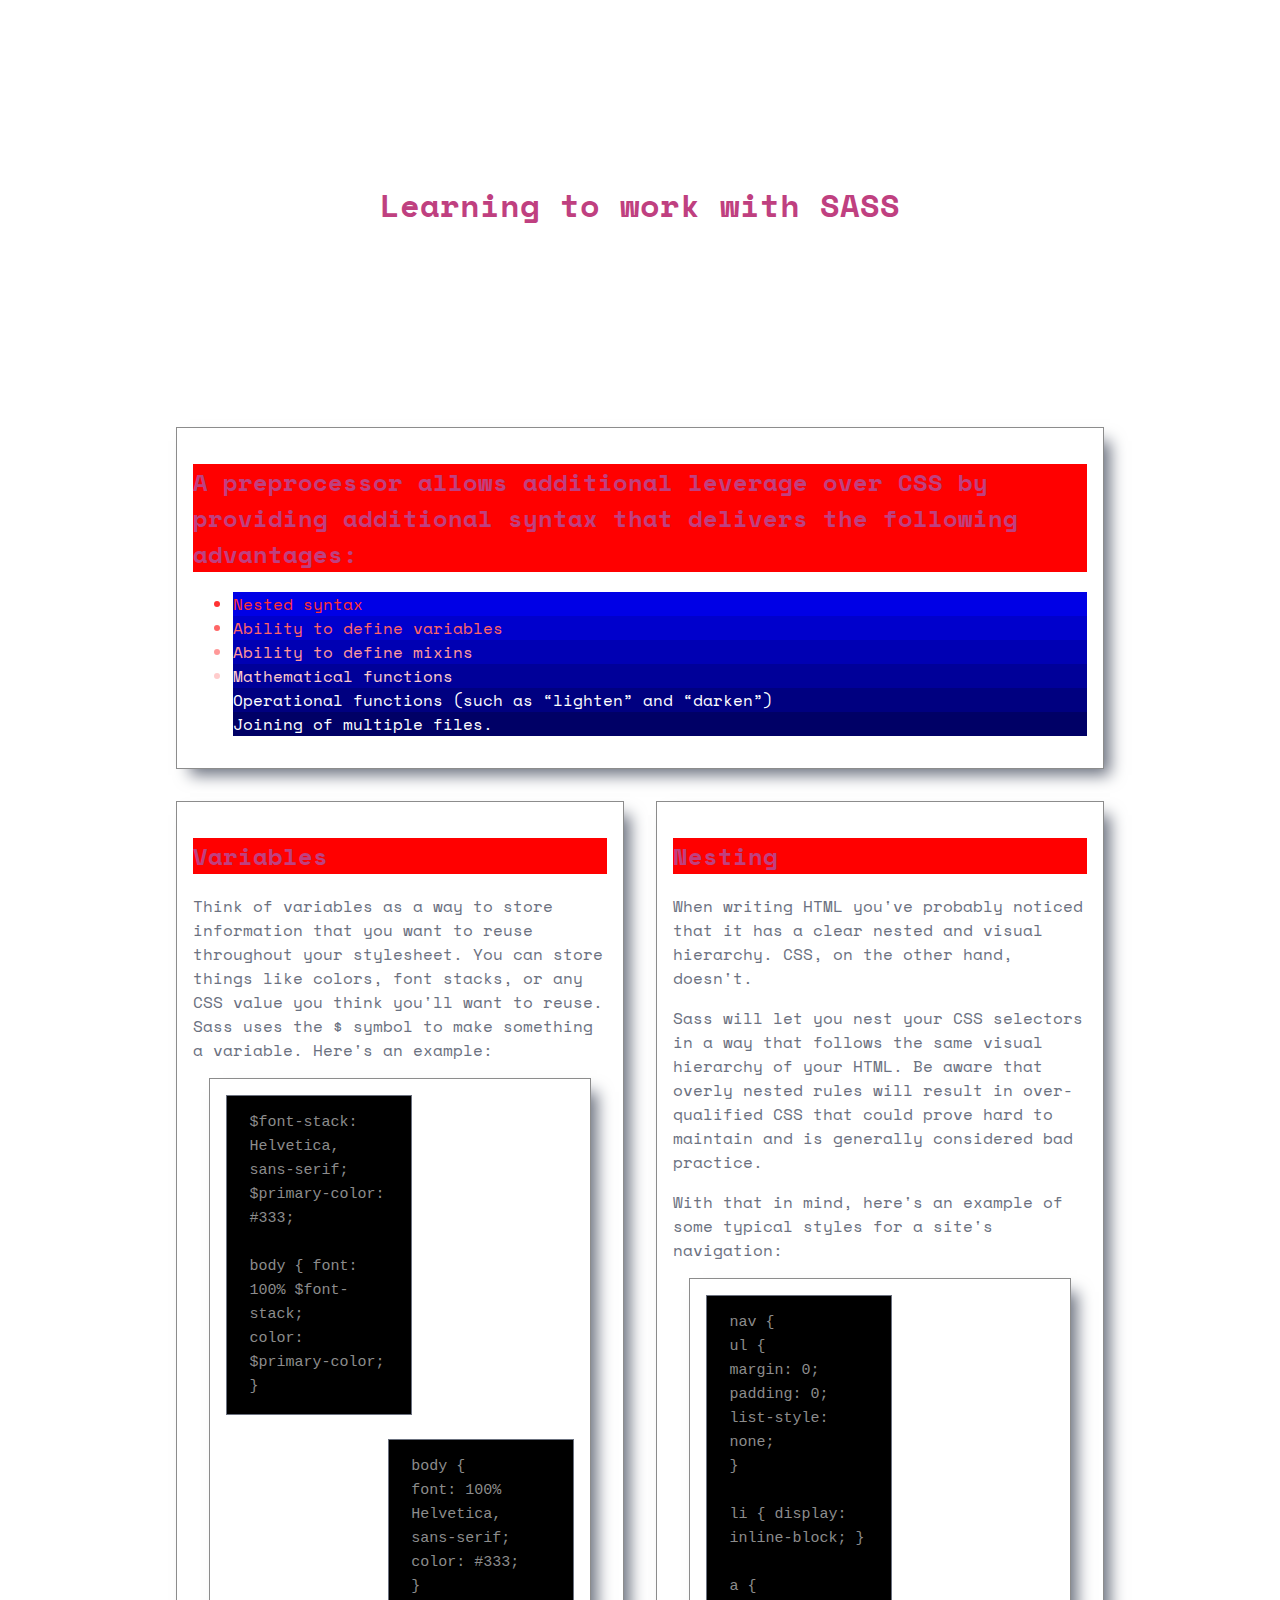
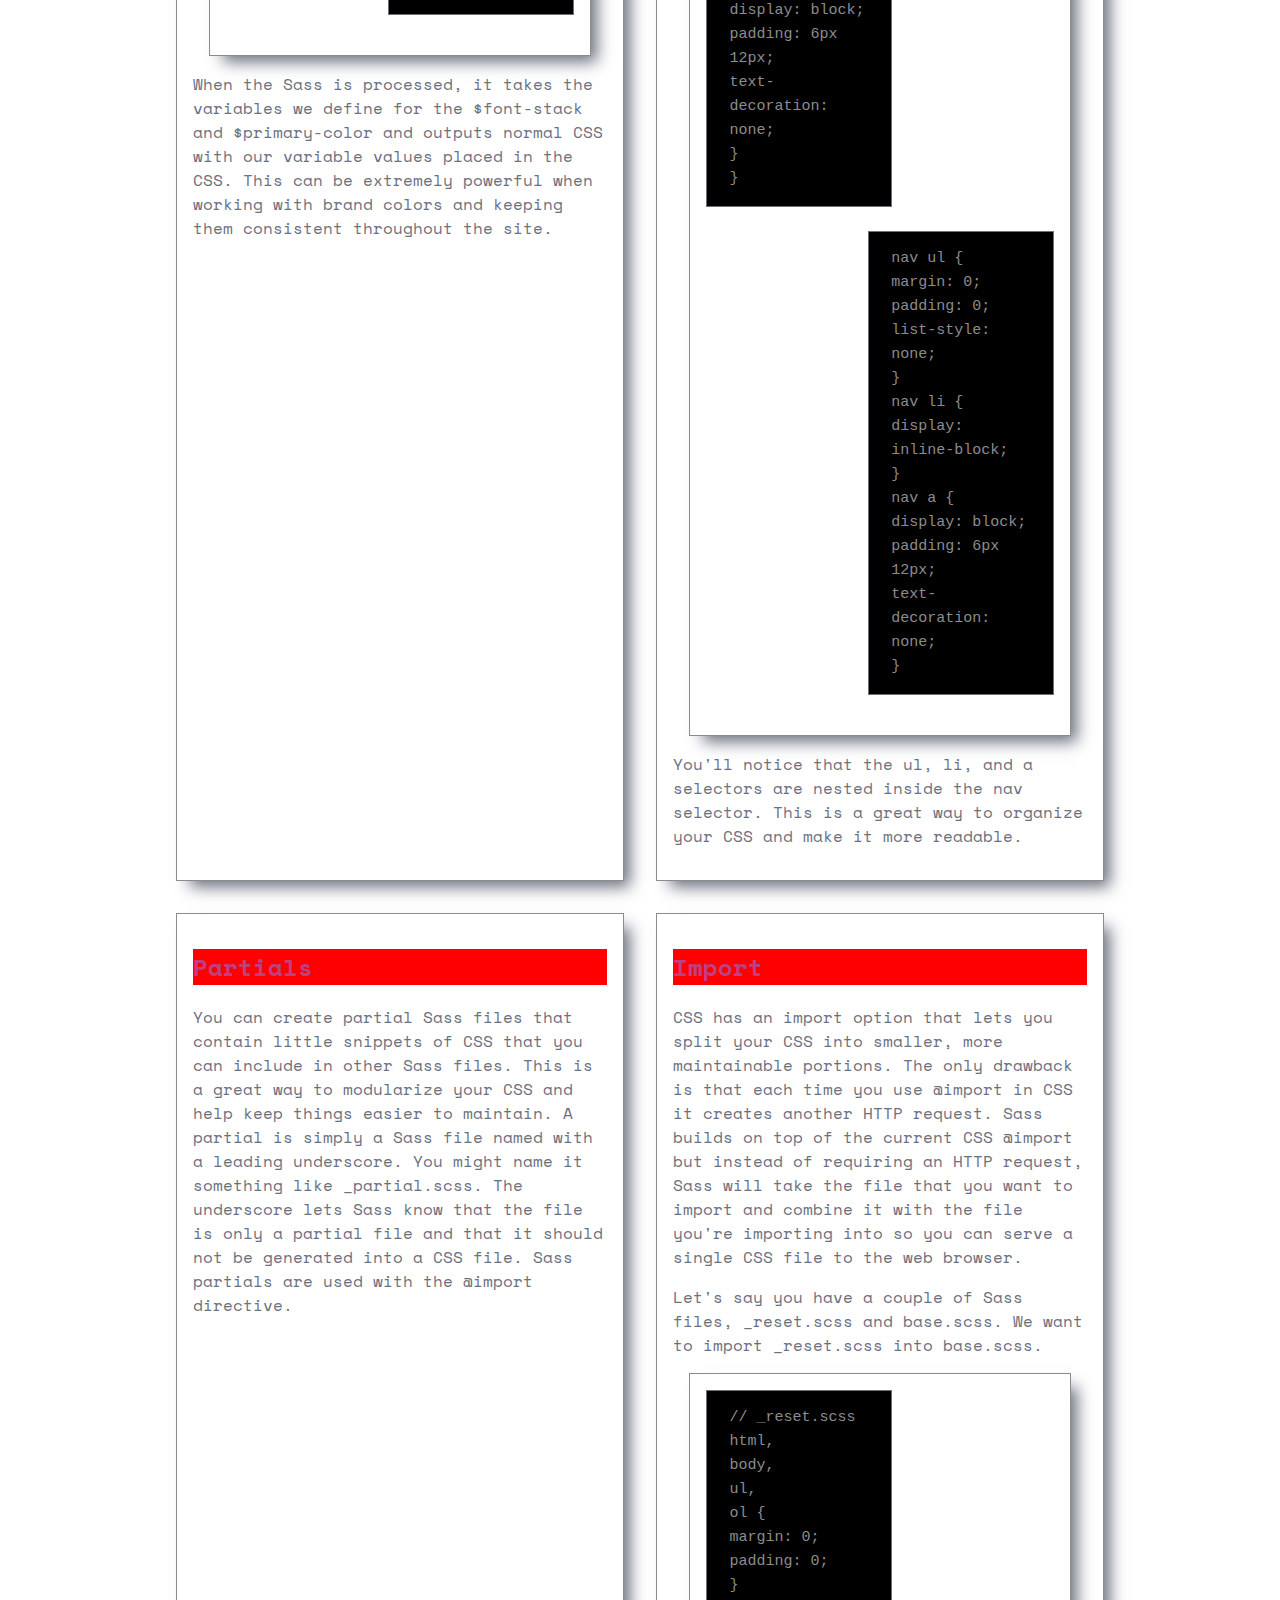
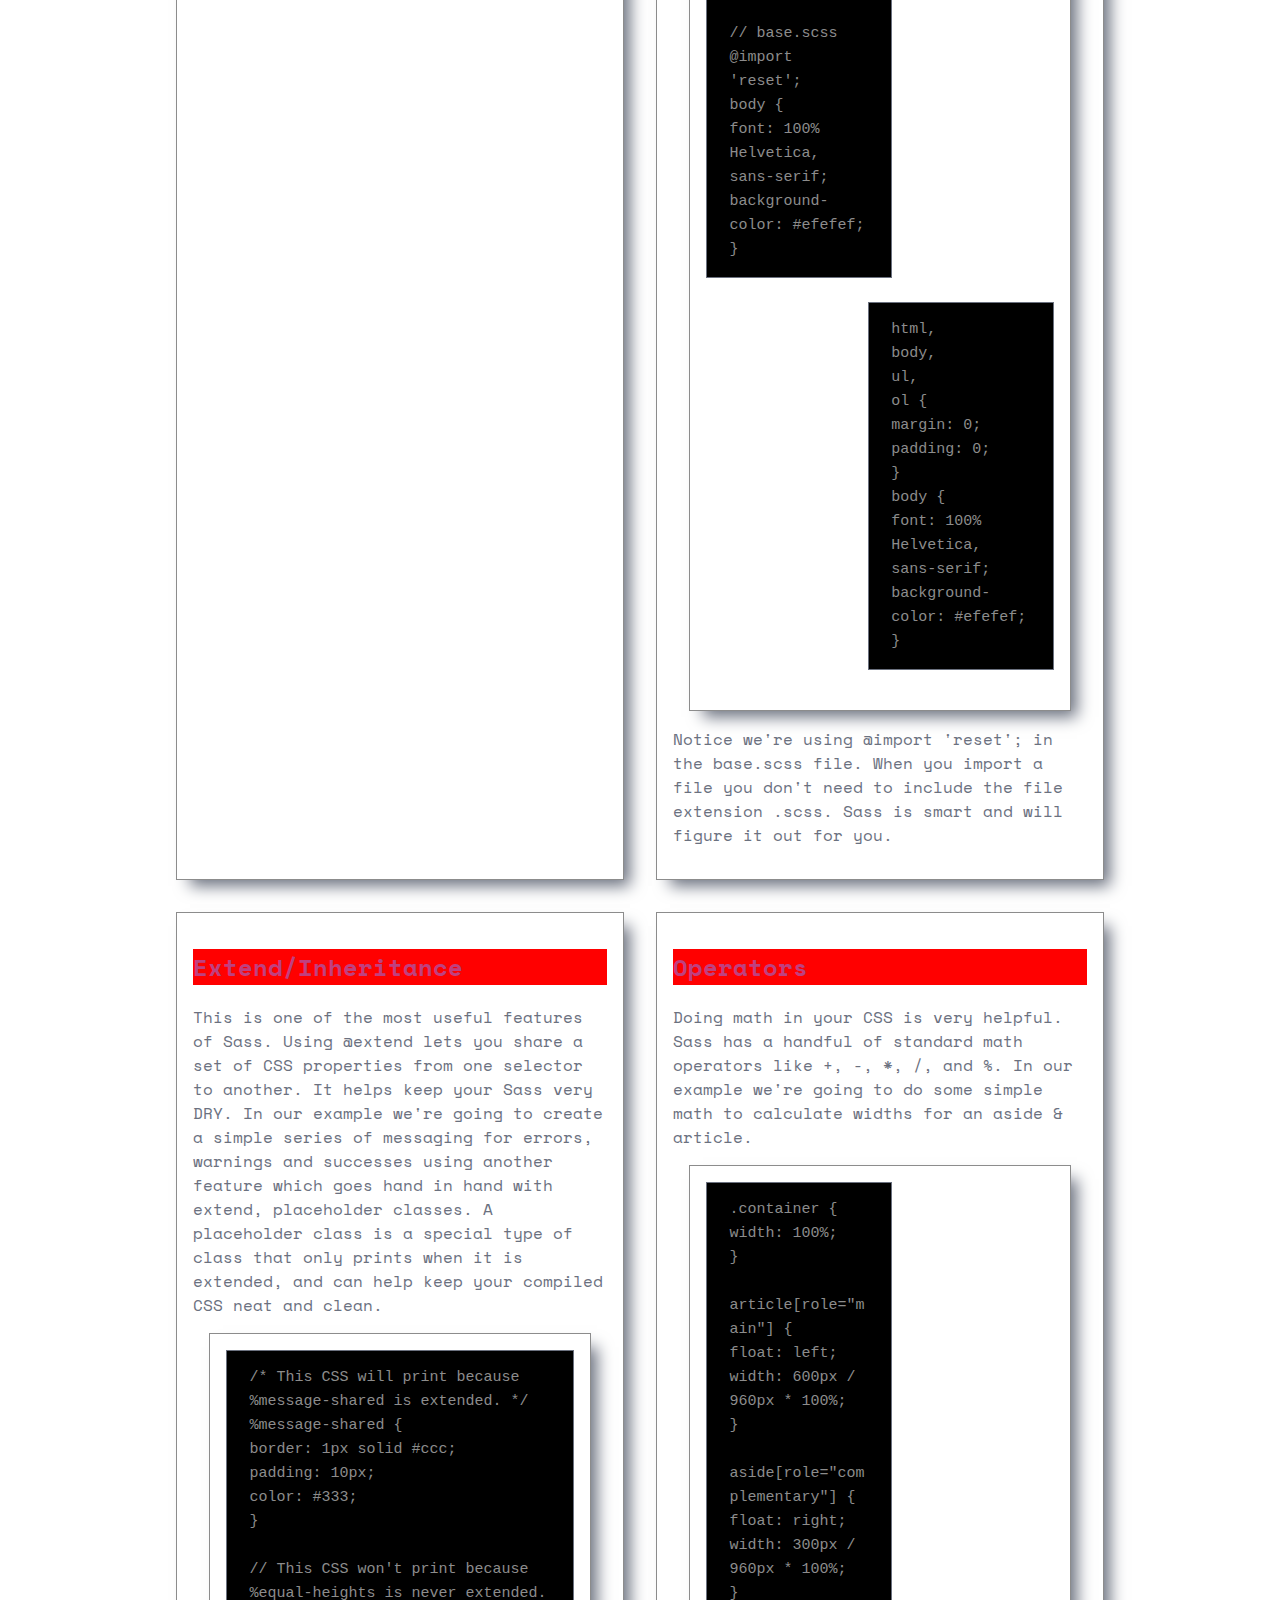
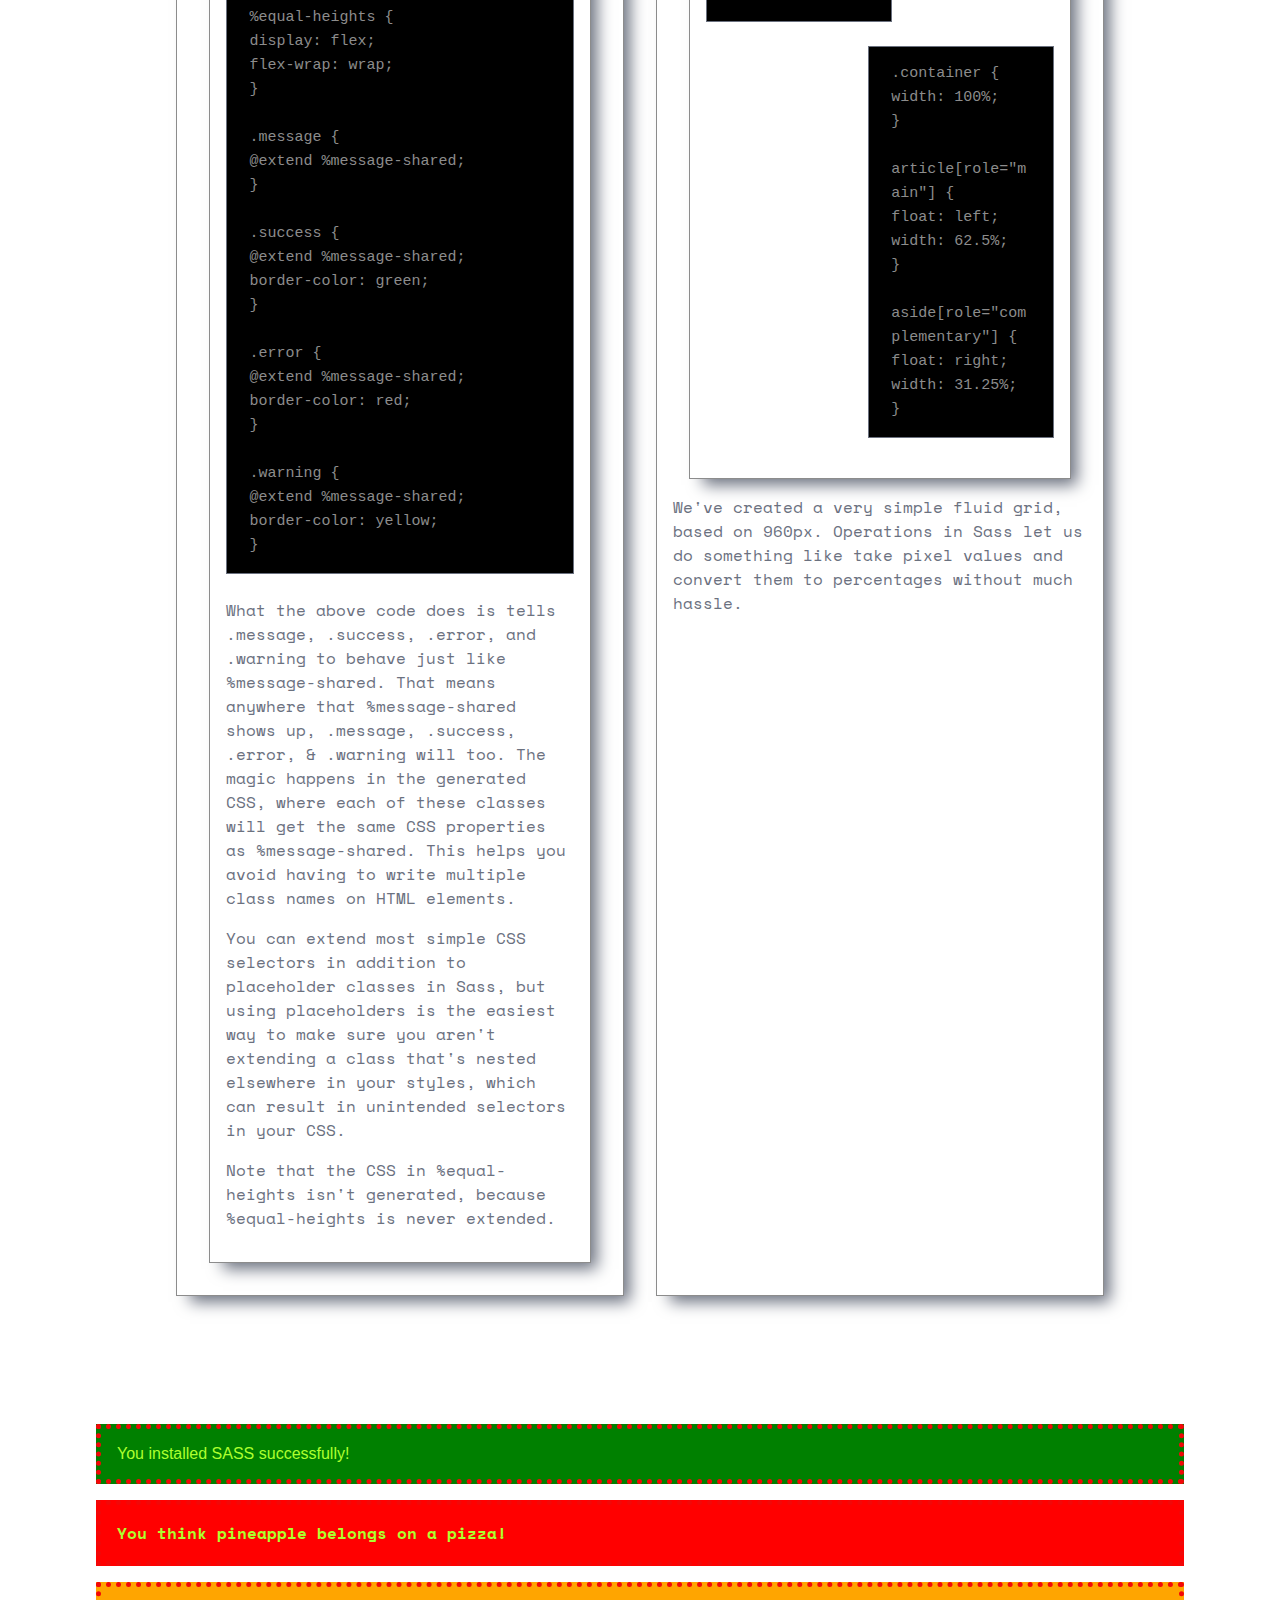
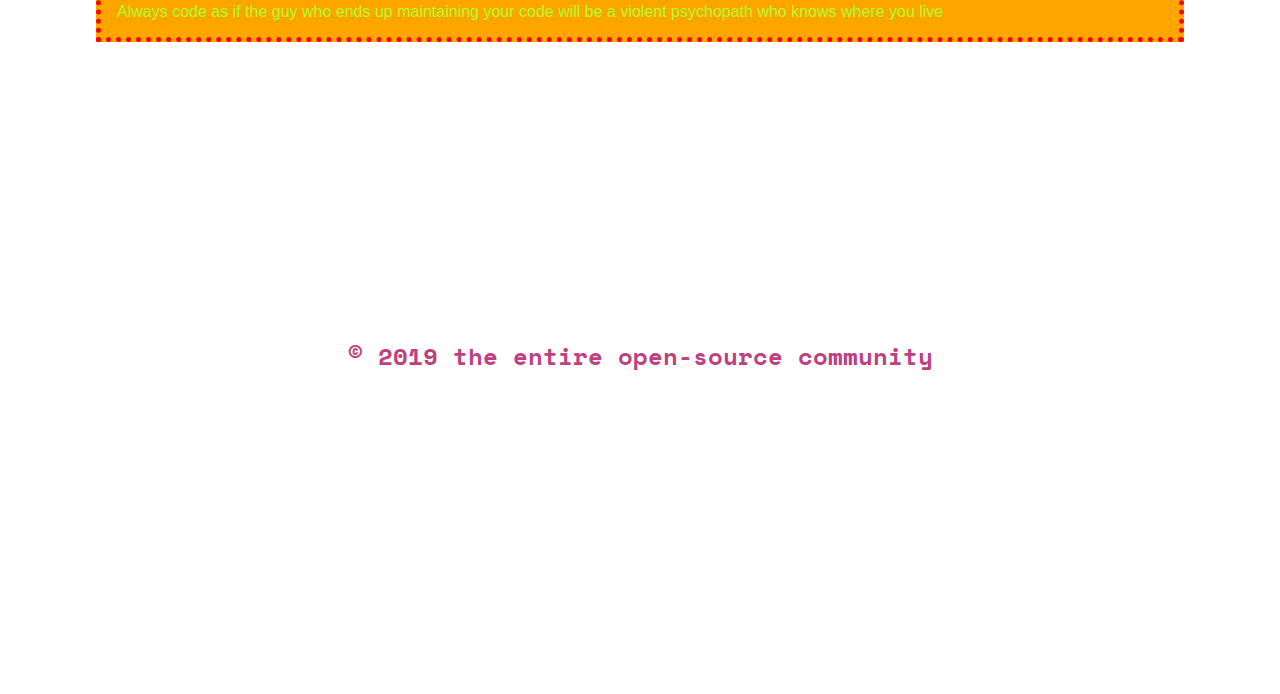
<file: index.html>
<!doctype html>
<html lang="en">
<head>
    <meta charset="UTF-8">
    <meta name="viewport"
          content="width=device-width, user-scalable=no, initial-scale=1.0, maximum-scale=1.0, minimum-scale=1.0">
    <meta http-equiv="X-UA-Compatible" content="ie=edge">
    <title>Learning to work with SASS</title>

    <link href="https://fonts.googleapis.com/css?family=Space+Mono&display=swap" rel="stylesheet">

    <link href="src\css/example.min.css"rel="stylesheet"/>




     
</head>
<body>

<header>
    <h1>Learning to work with SASS</h1>
</header>
<main>
    <article>
        <section id="selling-points">
            <h2>A preprocessor allows additional leverage over CSS by providing additional syntax that delivers the
                following advantages:</h2>

            <ul class="advantages">
                <li class="adv-item">Nested syntax</li>
                <li class="adv-item">Ability to define variables</li>
                <li class="adv-item">Ability to define mixins</li>
                <li class="adv-item">Mathematical functions</li>
                <li class="adv-item">Operational functions (such as “lighten” and “darken”)</li>
                <li class="adv-item">Joining of multiple files.</li>
            </ul>
        </section>


        <section>
            <h2>Variables</h2>
            <p>Think of variables as a way to store information that you want to reuse throughout your stylesheet. You can
                store things like colors, font stacks, or any CSS value you think you'll want to reuse. Sass uses the $
                symbol to make something a variable. Here's an example:</p>

            <section>
                <code class="before">
                    $font-stack: Helvetica, sans-serif;<br/>
                    $primary-color: #333;<br/>
                    <br/>
                    body {
                    font: 100% $font-stack;<br/>
                    color: $primary-color;<br/>
                    }
                </code>
                <code class="after">
                    body {<br/>
                    font: 100% Helvetica, sans-serif;<br/>
                    color: #333;<br/>
                    }
                </code>
            </section>

            <p>When the Sass is processed, it takes the variables we define for the $font-stack and $primary-color and
                outputs normal CSS with our variable values placed in the CSS. This can be extremely powerful when working
                with brand colors and keeping them consistent throughout the site.</p>
        </section>

        <section>
            <h2>Nesting</h2>
            <p>When writing HTML you've probably noticed that it has a clear nested and visual hierarchy. CSS, on the other
                hand, doesn't.</p>

            <p>Sass will let you nest your CSS selectors in a way that follows the same visual hierarchy of your HTML. Be
                aware that overly nested rules will result in over-qualified CSS that could prove hard to maintain and is
                generally considered bad practice.</p>

            <p>With that in mind, here's an example of some typical styles for a site's navigation:</p>

            <section>
                <code class="before">
                    nav {<br/>
                    ul {<br/>
                    margin: 0;<br/>
                    padding: 0;<br/>
                    list-style: none;<br/>
                    }<br/>
                    <br/>
                    li { display: inline-block; }<br/>
                    <br/>
                    a {<br/>
                    display: block;<br/>
                    padding: 6px 12px;<br/>
                    text-decoration: none;<br/>
                    }<br/>
                    }
                </code>
                <code class="after">
                    nav ul {<br/>
                    margin: 0;<br/>
                    padding: 0;<br/>
                    list-style: none;<br/>
                    }<br/>
                    nav li {<br/>
                    display: inline-block;<br/>
                    }<br/>
                    nav a {<br/>
                    display: block;<br/>
                    padding: 6px 12px;<br/>
                    text-decoration: none;<br/>
                    }

                </code>
            </section>

            <p>You'll notice that the ul, li, and a selectors are nested inside the nav selector. This is a great way to
                organize your CSS and make it more readable.</p>
        </section>
        <section>
            <h2>Partials</h2>
            <p>You can create partial Sass files that contain little snippets of CSS that you can include in other Sass
                files. This is a great way to modularize your CSS and help keep things easier to maintain. A partial is
                simply a Sass file named with a leading underscore. You might name it something like _partial.scss. The
                underscore lets Sass know that the file is only a partial file and that it should not be generated into a
                CSS file. Sass partials are used with the @import directive.</p>
        </section>
        <section>
            <h2>Import</h2>
            <p>CSS has an import option that lets you split your CSS into smaller, more maintainable portions. The only
                drawback is that each time you use @import in CSS it creates another HTTP request. Sass builds on top of the
                current CSS @import but instead of requiring an HTTP request, Sass will take the file that you want to
                import and combine it with the file you're importing into so you can serve a single CSS file to the web
                browser.</p>

            <p>Let's say you have a couple of Sass files, _reset.scss and base.scss. We want to import _reset.scss into
                base.scss.</p>

            <section>
                <code class="before">
                    // _reset.scss<br/>
                    html,<br/>
                    body,<br/>
                    ul,<br/>
                    ol {<br/>
                    margin: 0;<br/>
                    padding: 0;<br/>
                    }<br/>
                    <br/>
                    // base.scss<br/>
                    @import 'reset';<br/>
                    body {<br/>
                    font: 100% Helvetica, sans-serif;<br/>
                    background-color: #efefef;<br/>
                    }

                </code>
                <code class="after">
                    html,<br/>
                    body,<br/>
                    ul,<br/>
                    ol {<br/>
                    margin: 0;<br/>
                    padding: 0;<br/>
                    }<br/>
                    body {<br/>
                    font: 100% Helvetica, sans-serif;<br/>
                    background-color: #efefef;<br/>
                    }
                </code>
            </section>

            <p>Notice we're using @import 'reset'; in the base.scss file. When you import a file you don't need to include
                the file extension .scss. Sass is smart and will figure it out for you.</p>
        </section>
        <section>
            <h2>Extend/Inheritance</h2>
            <p>This is one of the most useful features of Sass. Using @extend lets you share a set of CSS properties from
                one selector to another. It helps keep your Sass very DRY. In our example we're going to create a simple
                series of messaging for errors, warnings and successes using another feature which goes hand in hand with
                extend, placeholder classes. A placeholder class is a special type of class that only prints when it is
                extended, and can help keep your compiled CSS neat and clean.</p>
            <section>
                <code>/* This CSS will print because %message-shared is extended. */<br/>
                    %message-shared {<br/>
                    border: 1px solid #ccc;<br/>
                    padding: 10px;<br/>
                    color: #333;<br/>
                    }<br/>
                    <br/>
                    // This CSS won't print because %equal-heights is never extended.<br/>
                    %equal-heights {<br/>
                    display: flex;<br/>
                    flex-wrap: wrap;<br/>
                    }<br/>
                    <br/>
                    .message {<br/>
                    @extend %message-shared;<br/>
                    }<br/>
                    <br/>
                    .success {<br/>
                    @extend %message-shared;<br/>
                    border-color: green;<br/>
                    }<br/>
                    <br/>
                    .error {<br/>
                    @extend %message-shared;<br/>
                    border-color: red;<br/>
                    }<br/>
                    <br/>
                    .warning {<br/>
                    @extend %message-shared;<br/>
                    border-color: yellow;<br/>
                    }
                </code>

                <p>What the above code does is tells .message, .success, .error, and .warning to behave just like
                    %message-shared. That means anywhere that %message-shared shows up, .message, .success, .error, &
                    .warning will too. The magic happens in the generated CSS, where each of these classes will get the same
                    CSS properties as %message-shared. This helps you avoid having to write multiple class names on HTML
                    elements.</p>

                <p>You can extend most simple CSS selectors in addition to placeholder classes in Sass, but using
                    placeholders is the easiest way to make sure you aren't extending a class that's nested elsewhere in
                    your styles, which can result in unintended selectors in your CSS.</p>
                <p>
                    Note that the CSS in %equal-heights isn't generated, because %equal-heights is never extended.</p>
            </section>
        </section>
        <section>
            <h2>Operators</h2>
            <p>Doing math in your CSS is very helpful. Sass has a handful of standard math operators like +, -, *, /, and %.
                In our example we're going to do some simple math to calculate widths for an aside & article.</p>

            <section>
                <code class="before">
                    .container {<br/>
                    width: 100%;<br/>
                    }<br/>
                    <br/>
                    article[role="main"] {<br/>
                    float: left;<br/>
                    width: 600px / 960px * 100%;<br/>
                    }<br/>
                    <br/>
                    aside[role="complementary"] {<br/>
                    float: right;<br/>
                    width: 300px / 960px * 100%;<br/>
                    }

                </code>
                <code class="after">
                    .container {<br/>
                    width: 100%;<br/>
                    }<br/>
                    <br/>
                    article[role="main"] {<br/>
                    float: left;<br/>
                    width: 62.5%;<br/>
                    }<br/>
                    <br/>
                    aside[role="complementary"] {<br/>
                    float: right;<br/>
                    width: 31.25%;<br/>
                    }

                </code>
            </section>

            <p>We've created a very simple fluid grid, based on 960px. Operations in Sass let us do something like take
                pixel values and convert them to percentages without much hassle.</p>
        </section>
    </article>
    <div class="messages">        
        <p class="success">
            You installed SASS successfully!
        </p>
        <p class="error">
            You think pineapple belongs on a pizza!
        </p>
        <p class="warning">
            Always code as if the guy who ends up maintaining your code will be a violent psychopath who knows where you
            live
        </p>
    </div>
</main>

<footer>
    <h3>&copy; 2019 the entire open-source community</h3>
</footer>

</body>
</html>
</file>
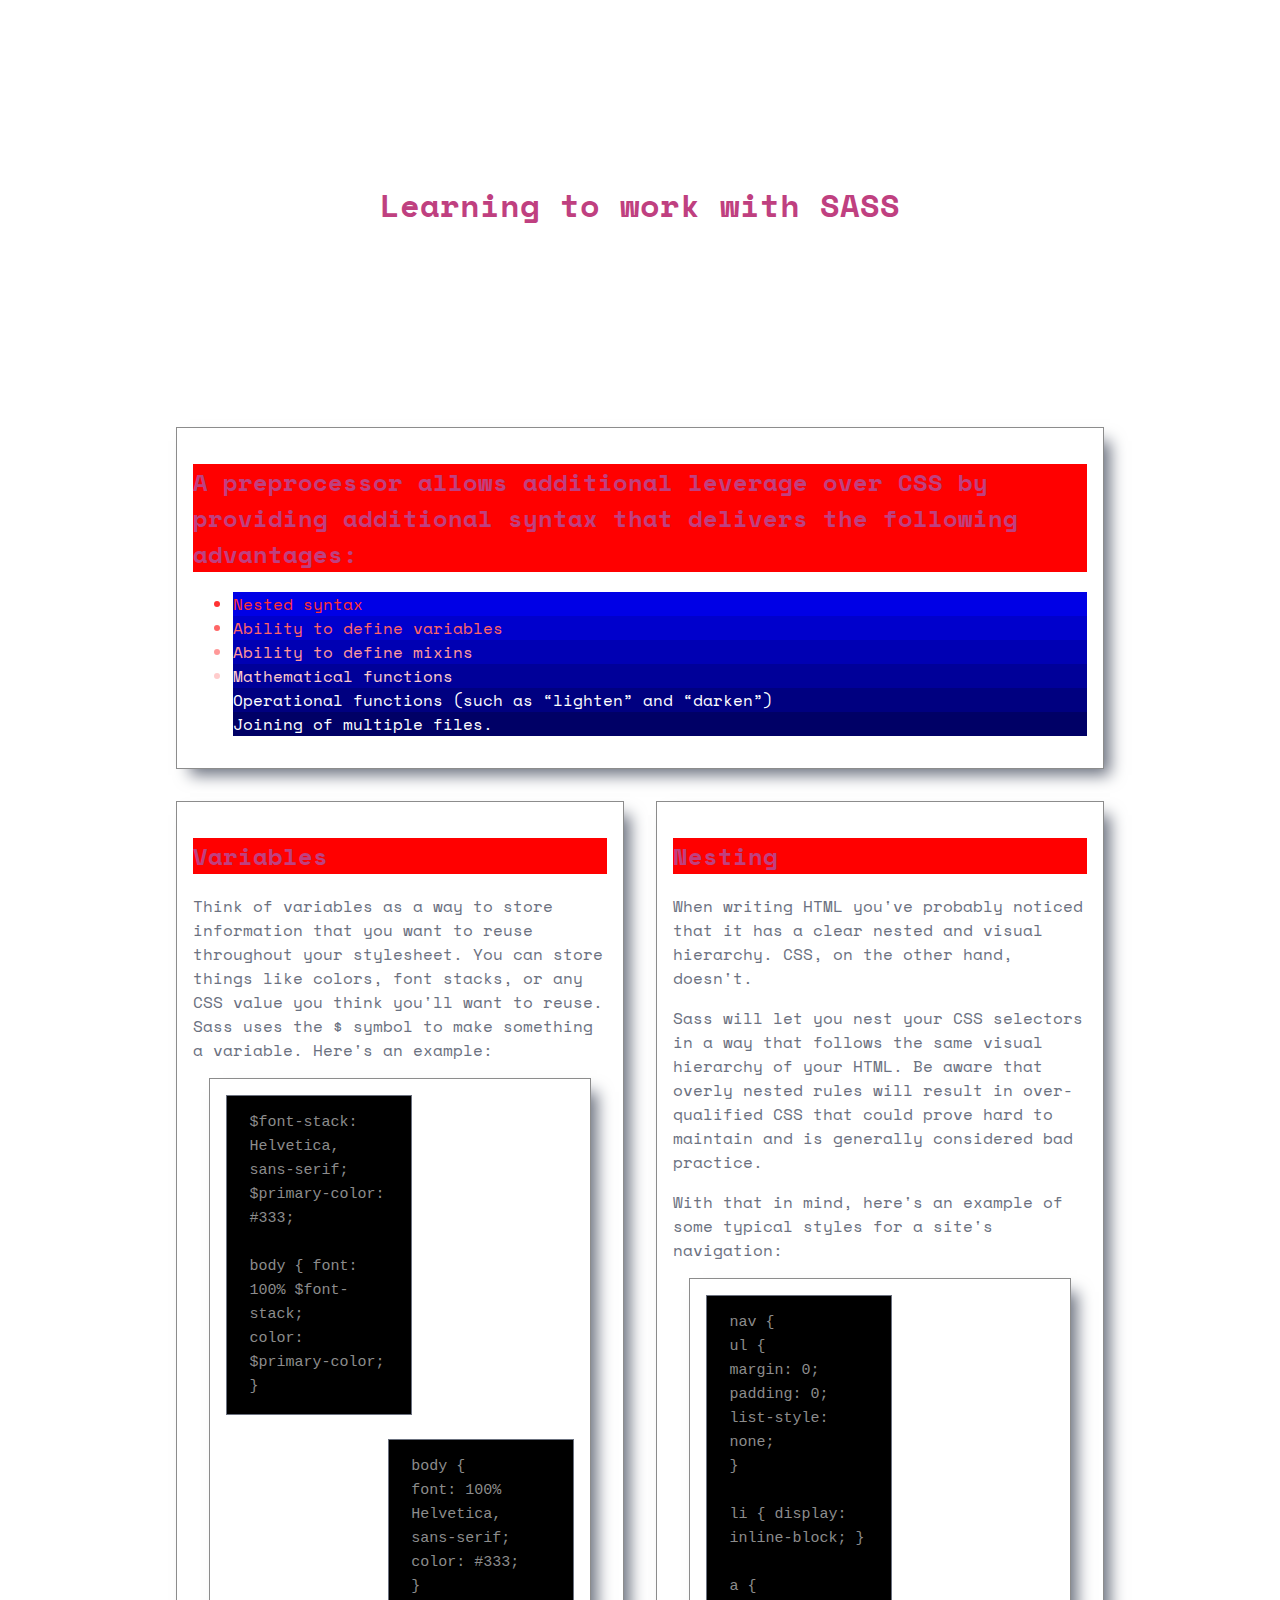
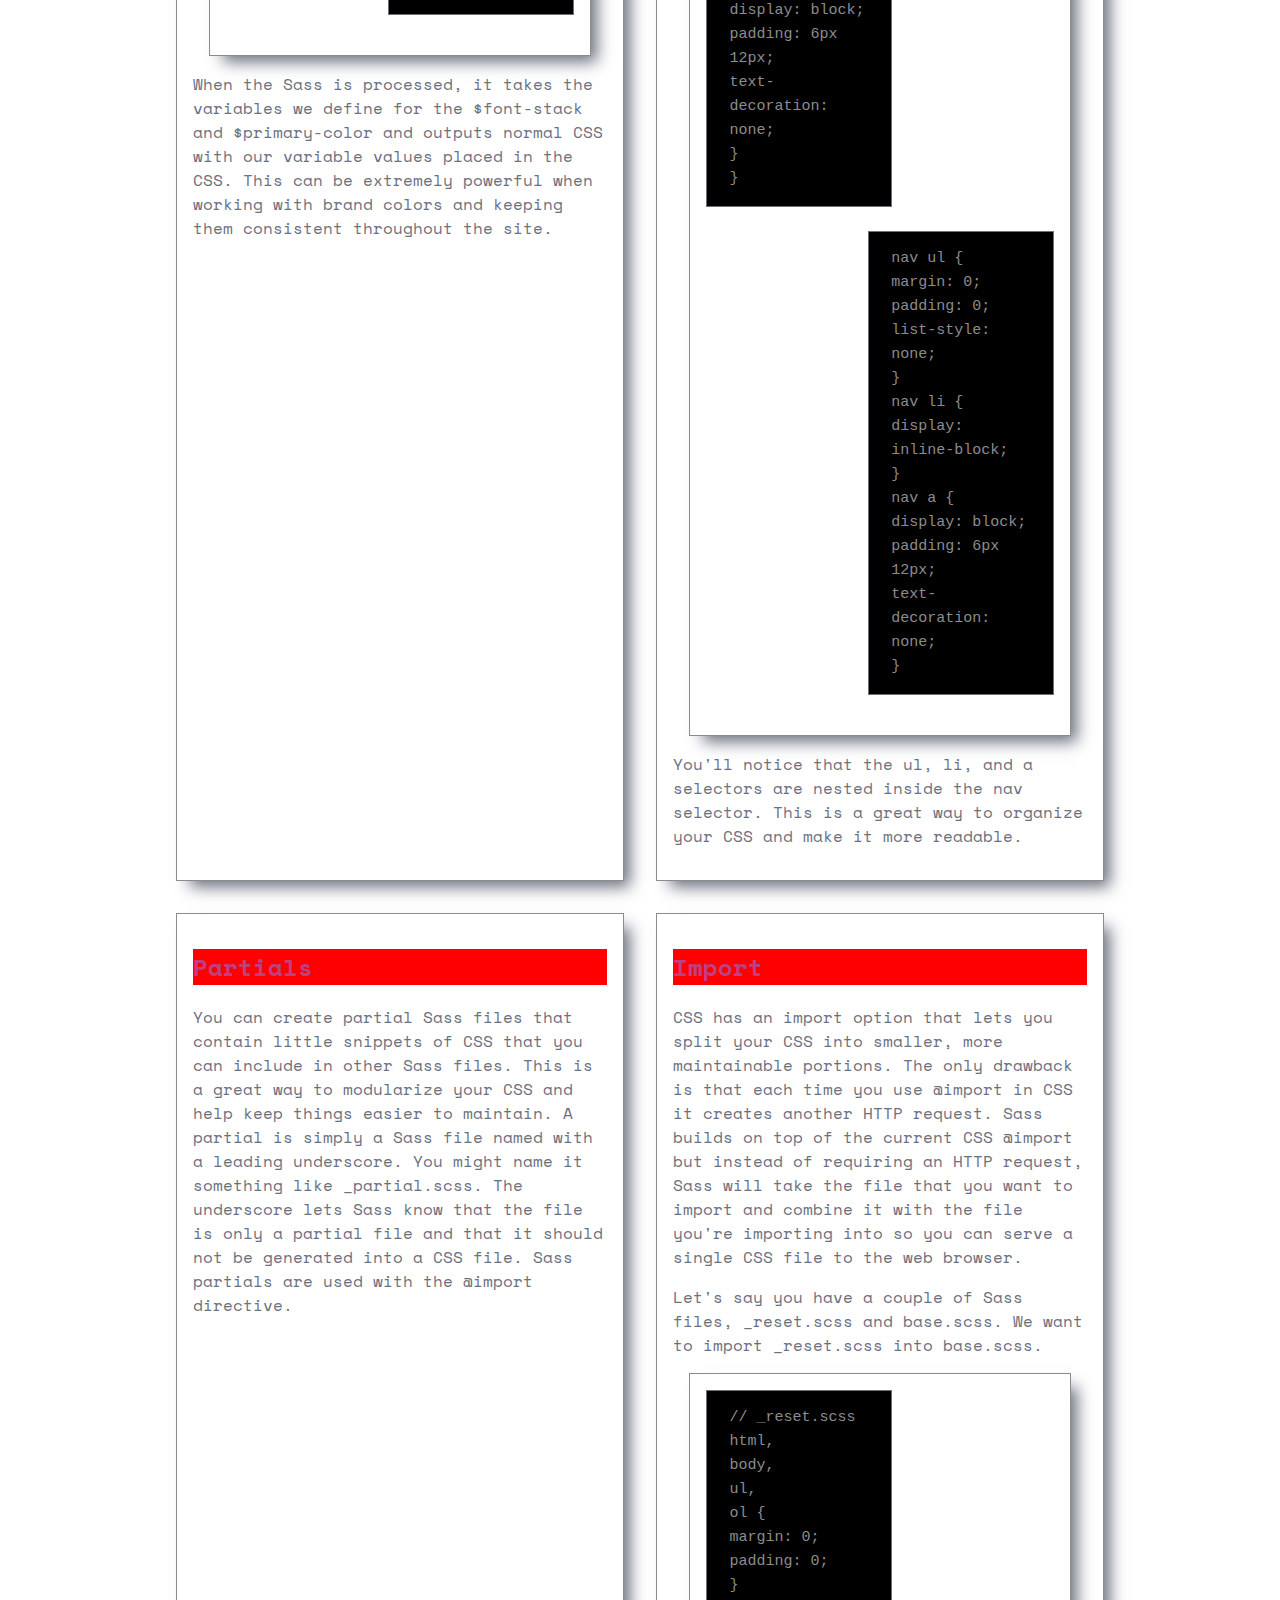
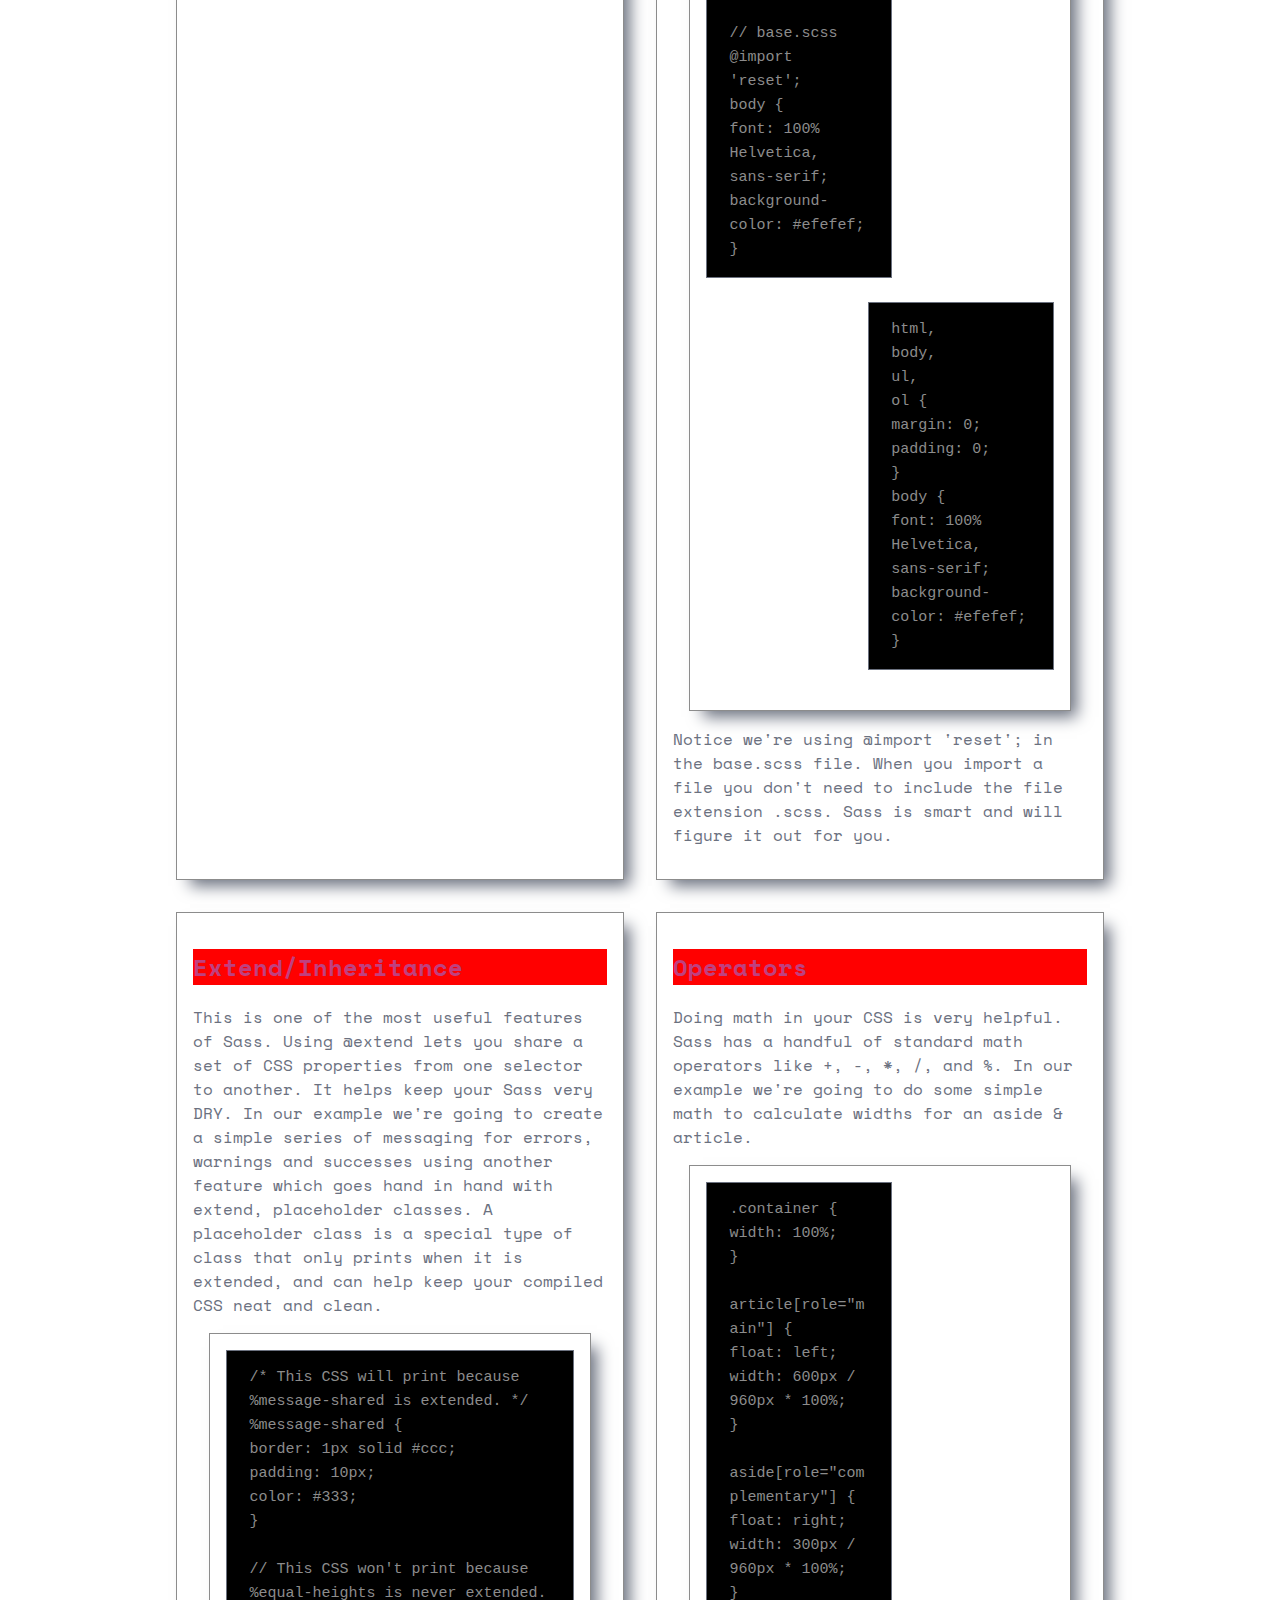
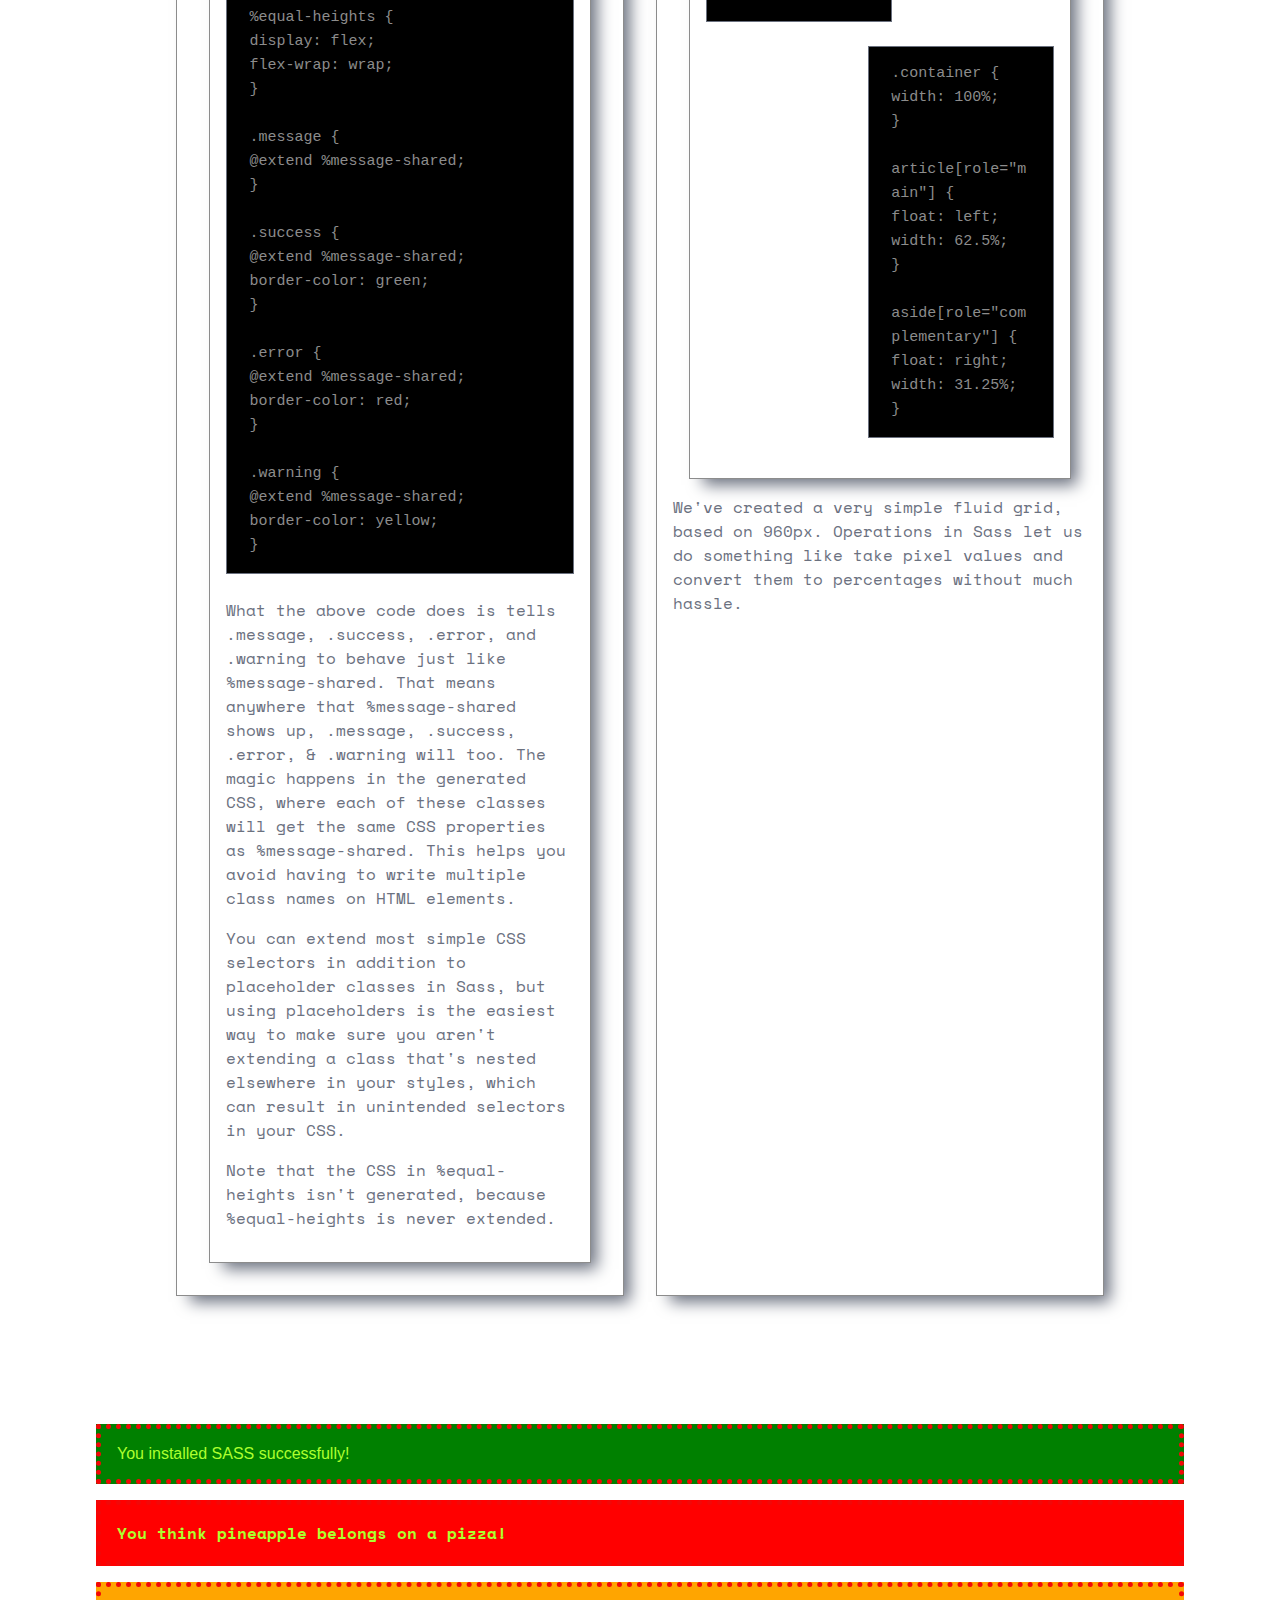
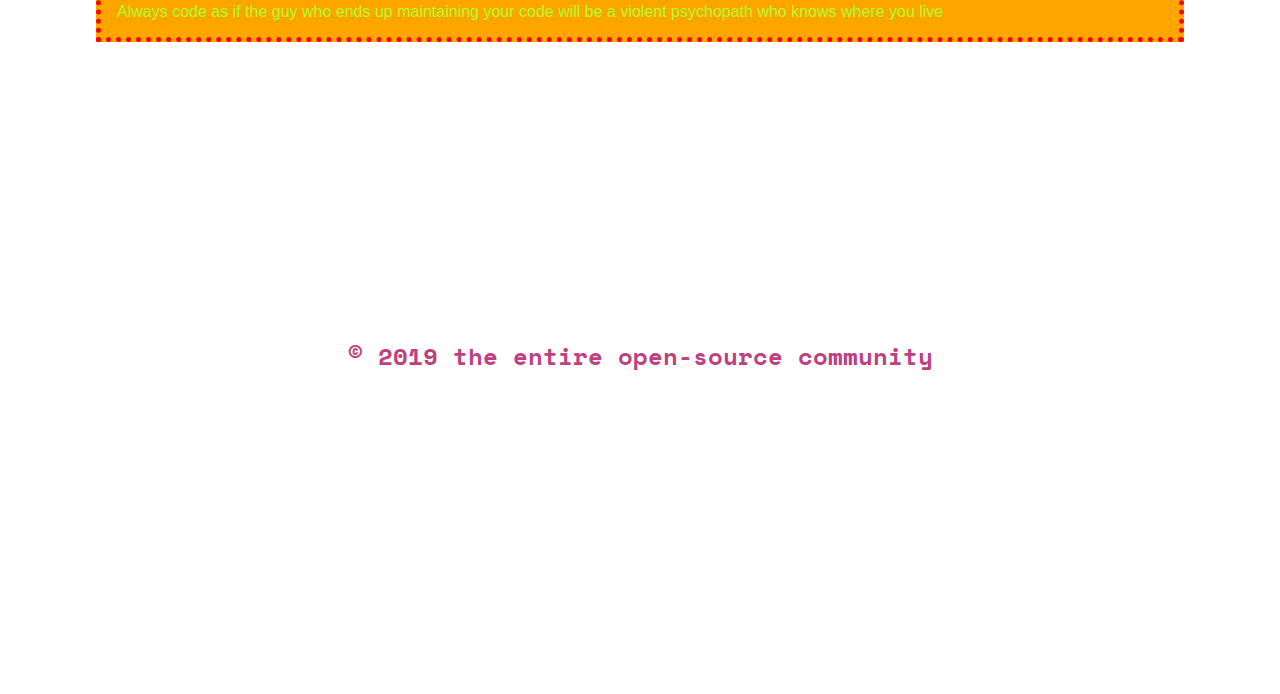
<file: example.html>
<!doctype html>
<html lang="en">
<head>
    <meta charset="UTF-8">
    <meta name="viewport"
          content="width=device-width, user-scalable=no, initial-scale=1.0, maximum-scale=1.0, minimum-scale=1.0">
    <meta http-equiv="X-UA-Compatible" content="ie=edge">
    <title>Learning to work with SASS</title>

    <link href="https://fonts.googleapis.com/css?family=Space+Mono&display=swap" rel="stylesheet">

    <link href="src\css/example.min.css"rel="stylesheet"/>




     
</head>
<body>

<header>
    <h1>Learning to work with SASS</h1>
</header>
<main>
    <article>
        <section id="selling-points">
            <h2>A preprocessor allows additional leverage over CSS by providing additional syntax that delivers the
                following advantages:</h2>

            <ul class="advantages">
                <li class="adv-item">Nested syntax</li>
                <li class="adv-item">Ability to define variables</li>
                <li class="adv-item">Ability to define mixins</li>
                <li class="adv-item">Mathematical functions</li>
                <li class="adv-item">Operational functions (such as “lighten” and “darken”)</li>
                <li class="adv-item">Joining of multiple files.</li>
            </ul>
        </section>


        <section>
            <h2>Variables</h2>
            <p>Think of variables as a way to store information that you want to reuse throughout your stylesheet. You can
                store things like colors, font stacks, or any CSS value you think you'll want to reuse. Sass uses the $
                symbol to make something a variable. Here's an example:</p>

            <section>
                <code class="before">
                    $font-stack: Helvetica, sans-serif;<br/>
                    $primary-color: #333;<br/>
                    <br/>
                    body {
                    font: 100% $font-stack;<br/>
                    color: $primary-color;<br/>
                    }
                </code>
                <code class="after">
                    body {<br/>
                    font: 100% Helvetica, sans-serif;<br/>
                    color: #333;<br/>
                    }
                </code>
            </section>

            <p>When the Sass is processed, it takes the variables we define for the $font-stack and $primary-color and
                outputs normal CSS with our variable values placed in the CSS. This can be extremely powerful when working
                with brand colors and keeping them consistent throughout the site.</p>
        </section>

        <section>
            <h2>Nesting</h2>
            <p>When writing HTML you've probably noticed that it has a clear nested and visual hierarchy. CSS, on the other
                hand, doesn't.</p>

            <p>Sass will let you nest your CSS selectors in a way that follows the same visual hierarchy of your HTML. Be
                aware that overly nested rules will result in over-qualified CSS that could prove hard to maintain and is
                generally considered bad practice.</p>

            <p>With that in mind, here's an example of some typical styles for a site's navigation:</p>

            <section>
                <code class="before">
                    nav {<br/>
                    ul {<br/>
                    margin: 0;<br/>
                    padding: 0;<br/>
                    list-style: none;<br/>
                    }<br/>
                    <br/>
                    li { display: inline-block; }<br/>
                    <br/>
                    a {<br/>
                    display: block;<br/>
                    padding: 6px 12px;<br/>
                    text-decoration: none;<br/>
                    }<br/>
                    }
                </code>
                <code class="after">
                    nav ul {<br/>
                    margin: 0;<br/>
                    padding: 0;<br/>
                    list-style: none;<br/>
                    }<br/>
                    nav li {<br/>
                    display: inline-block;<br/>
                    }<br/>
                    nav a {<br/>
                    display: block;<br/>
                    padding: 6px 12px;<br/>
                    text-decoration: none;<br/>
                    }

                </code>
            </section>

            <p>You'll notice that the ul, li, and a selectors are nested inside the nav selector. This is a great way to
                organize your CSS and make it more readable.</p>
        </section>
        <section>
            <h2>Partials</h2>
            <p>You can create partial Sass files that contain little snippets of CSS that you can include in other Sass
                files. This is a great way to modularize your CSS and help keep things easier to maintain. A partial is
                simply a Sass file named with a leading underscore. You might name it something like _partial.scss. The
                underscore lets Sass know that the file is only a partial file and that it should not be generated into a
                CSS file. Sass partials are used with the @import directive.</p>
        </section>
        <section>
            <h2>Import</h2>
            <p>CSS has an import option that lets you split your CSS into smaller, more maintainable portions. The only
                drawback is that each time you use @import in CSS it creates another HTTP request. Sass builds on top of the
                current CSS @import but instead of requiring an HTTP request, Sass will take the file that you want to
                import and combine it with the file you're importing into so you can serve a single CSS file to the web
                browser.</p>

            <p>Let's say you have a couple of Sass files, _reset.scss and base.scss. We want to import _reset.scss into
                base.scss.</p>

            <section>
                <code class="before">
                    // _reset.scss<br/>
                    html,<br/>
                    body,<br/>
                    ul,<br/>
                    ol {<br/>
                    margin: 0;<br/>
                    padding: 0;<br/>
                    }<br/>
                    <br/>
                    // base.scss<br/>
                    @import 'reset';<br/>
                    body {<br/>
                    font: 100% Helvetica, sans-serif;<br/>
                    background-color: #efefef;<br/>
                    }

                </code>
                <code class="after">
                    html,<br/>
                    body,<br/>
                    ul,<br/>
                    ol {<br/>
                    margin: 0;<br/>
                    padding: 0;<br/>
                    }<br/>
                    body {<br/>
                    font: 100% Helvetica, sans-serif;<br/>
                    background-color: #efefef;<br/>
                    }
                </code>
            </section>

            <p>Notice we're using @import 'reset'; in the base.scss file. When you import a file you don't need to include
                the file extension .scss. Sass is smart and will figure it out for you.</p>
        </section>
        <section>
            <h2>Extend/Inheritance</h2>
            <p>This is one of the most useful features of Sass. Using @extend lets you share a set of CSS properties from
                one selector to another. It helps keep your Sass very DRY. In our example we're going to create a simple
                series of messaging for errors, warnings and successes using another feature which goes hand in hand with
                extend, placeholder classes. A placeholder class is a special type of class that only prints when it is
                extended, and can help keep your compiled CSS neat and clean.</p>
            <section>
                <code>/* This CSS will print because %message-shared is extended. */<br/>
                    %message-shared {<br/>
                    border: 1px solid #ccc;<br/>
                    padding: 10px;<br/>
                    color: #333;<br/>
                    }<br/>
                    <br/>
                    // This CSS won't print because %equal-heights is never extended.<br/>
                    %equal-heights {<br/>
                    display: flex;<br/>
                    flex-wrap: wrap;<br/>
                    }<br/>
                    <br/>
                    .message {<br/>
                    @extend %message-shared;<br/>
                    }<br/>
                    <br/>
                    .success {<br/>
                    @extend %message-shared;<br/>
                    border-color: green;<br/>
                    }<br/>
                    <br/>
                    .error {<br/>
                    @extend %message-shared;<br/>
                    border-color: red;<br/>
                    }<br/>
                    <br/>
                    .warning {<br/>
                    @extend %message-shared;<br/>
                    border-color: yellow;<br/>
                    }
                </code>

                <p>What the above code does is tells .message, .success, .error, and .warning to behave just like
                    %message-shared. That means anywhere that %message-shared shows up, .message, .success, .error, &
                    .warning will too. The magic happens in the generated CSS, where each of these classes will get the same
                    CSS properties as %message-shared. This helps you avoid having to write multiple class names on HTML
                    elements.</p>

                <p>You can extend most simple CSS selectors in addition to placeholder classes in Sass, but using
                    placeholders is the easiest way to make sure you aren't extending a class that's nested elsewhere in
                    your styles, which can result in unintended selectors in your CSS.</p>
                <p>
                    Note that the CSS in %equal-heights isn't generated, because %equal-heights is never extended.</p>
            </section>
        </section>
        <section>
            <h2>Operators</h2>
            <p>Doing math in your CSS is very helpful. Sass has a handful of standard math operators like +, -, *, /, and %.
                In our example we're going to do some simple math to calculate widths for an aside & article.</p>

            <section>
                <code class="before">
                    .container {<br/>
                    width: 100%;<br/>
                    }<br/>
                    <br/>
                    article[role="main"] {<br/>
                    float: left;<br/>
                    width: 600px / 960px * 100%;<br/>
                    }<br/>
                    <br/>
                    aside[role="complementary"] {<br/>
                    float: right;<br/>
                    width: 300px / 960px * 100%;<br/>
                    }

                </code>
                <code class="after">
                    .container {<br/>
                    width: 100%;<br/>
                    }<br/>
                    <br/>
                    article[role="main"] {<br/>
                    float: left;<br/>
                    width: 62.5%;<br/>
                    }<br/>
                    <br/>
                    aside[role="complementary"] {<br/>
                    float: right;<br/>
                    width: 31.25%;<br/>
                    }

                </code>
            </section>

            <p>We've created a very simple fluid grid, based on 960px. Operations in Sass let us do something like take
                pixel values and convert them to percentages without much hassle.</p>
        </section>
    </article>
    <div class="messages">        
        <p class="success">
            You installed SASS successfully!
        </p>
        <p class="error">
            You think pineapple belongs on a pizza!
        </p>
        <p class="warning">
            Always code as if the guy who ends up maintaining your code will be a violent psychopath who knows where you
            live
        </p>
    </div>
</main>

<footer>
    <h3>&copy; 2019 the entire open-source community</h3>
</footer>

</body>
</html>
</file>
